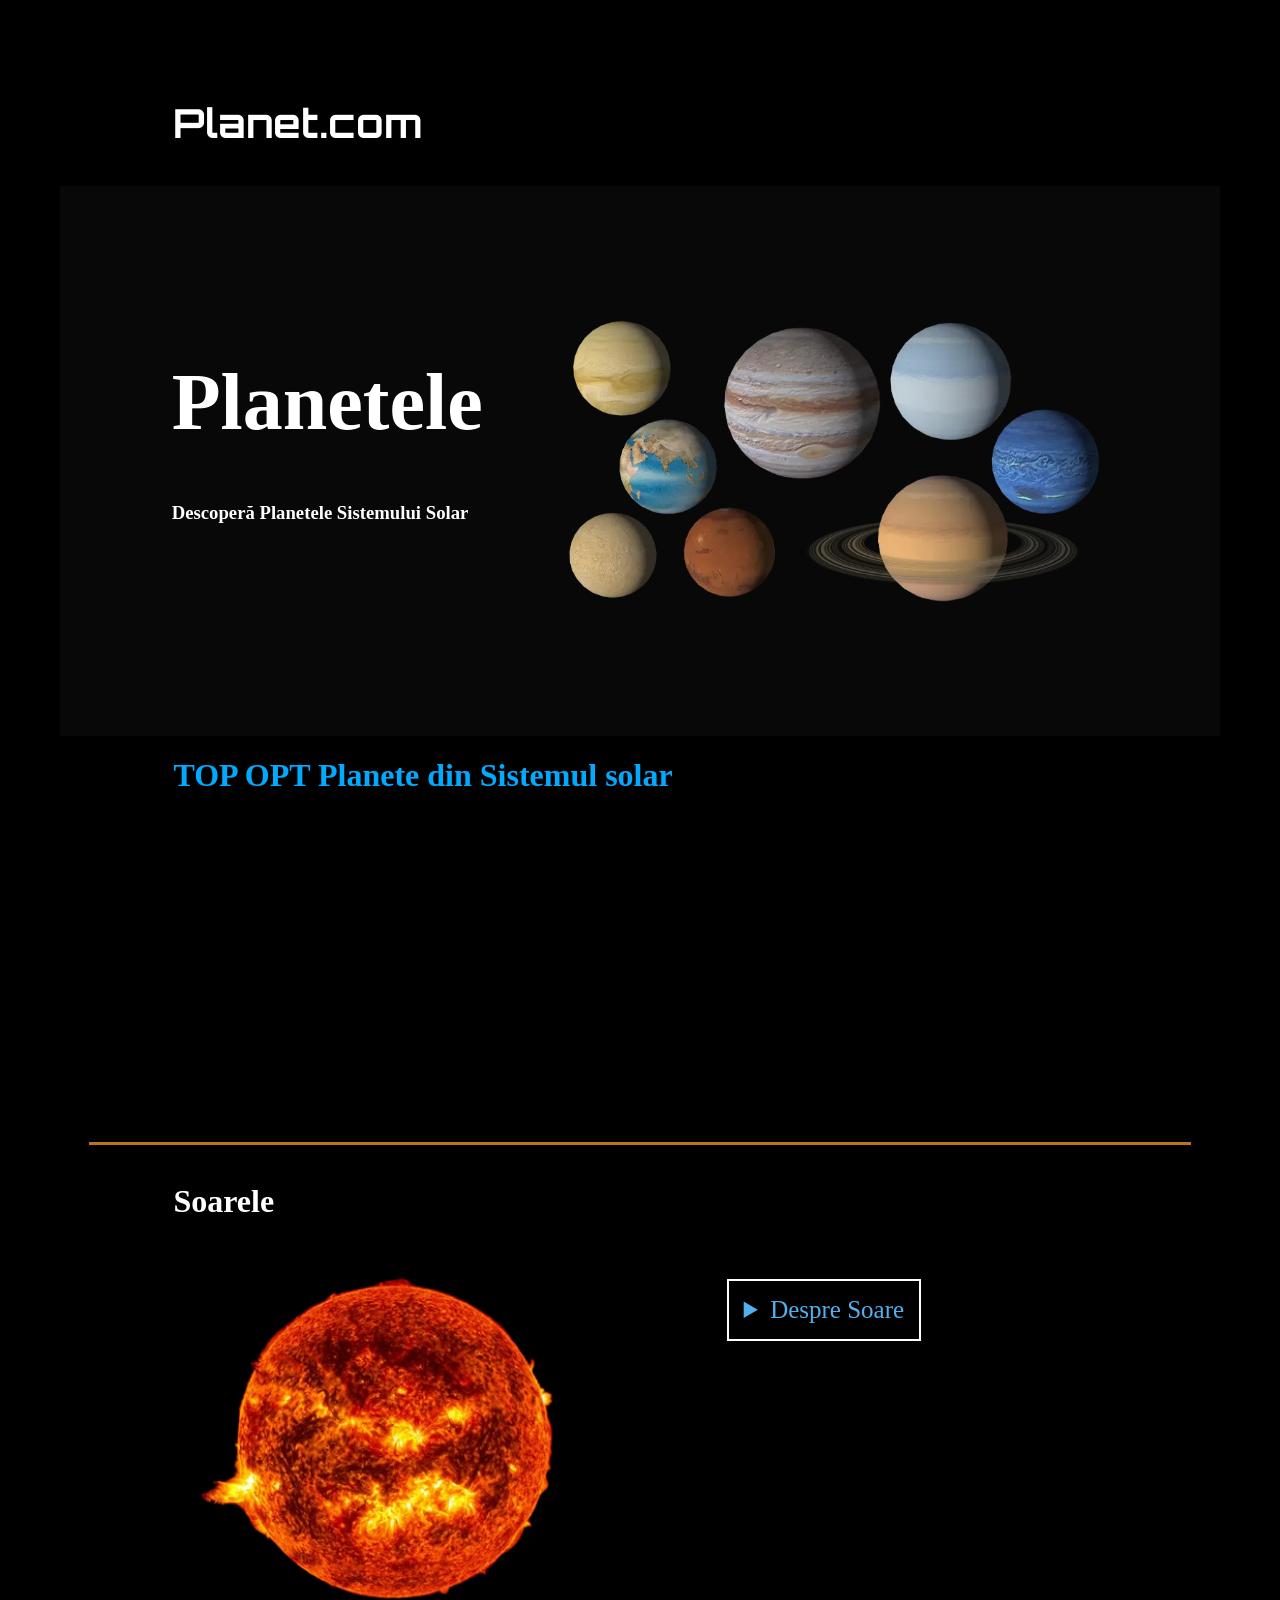
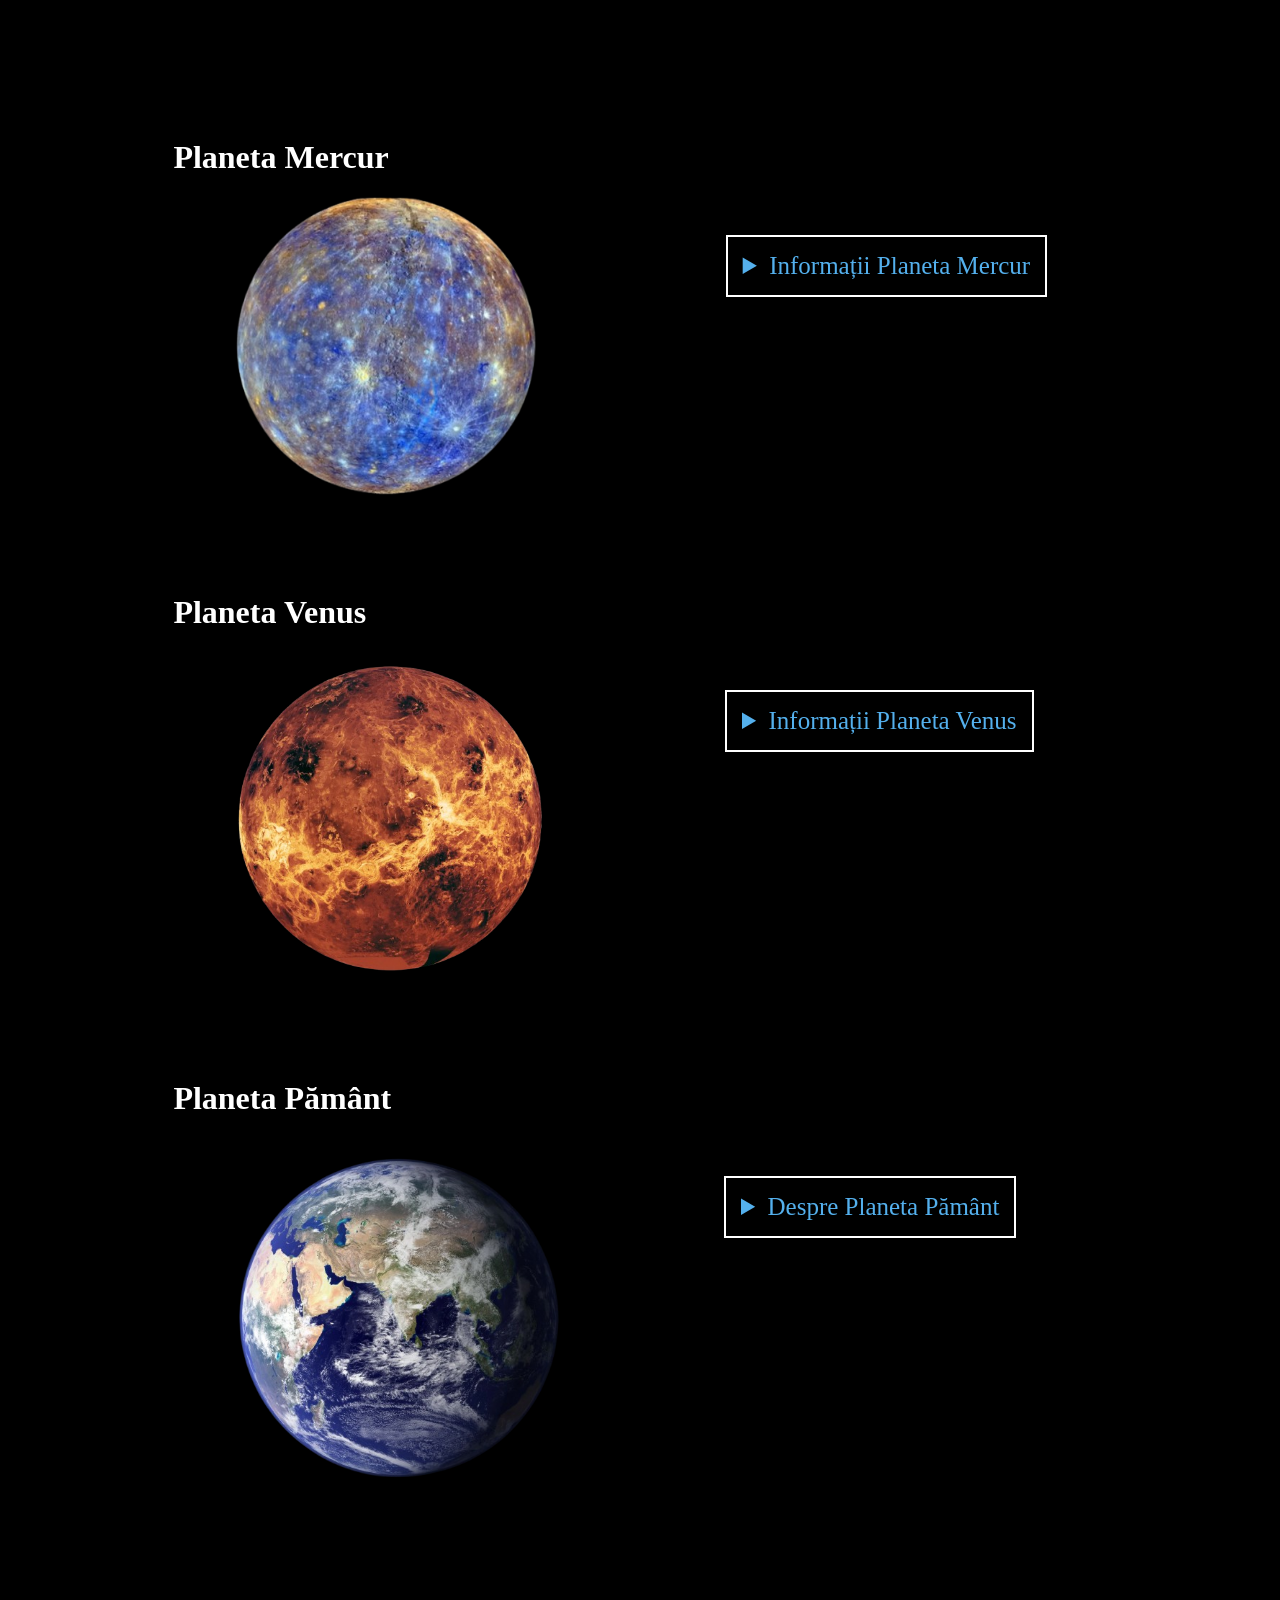
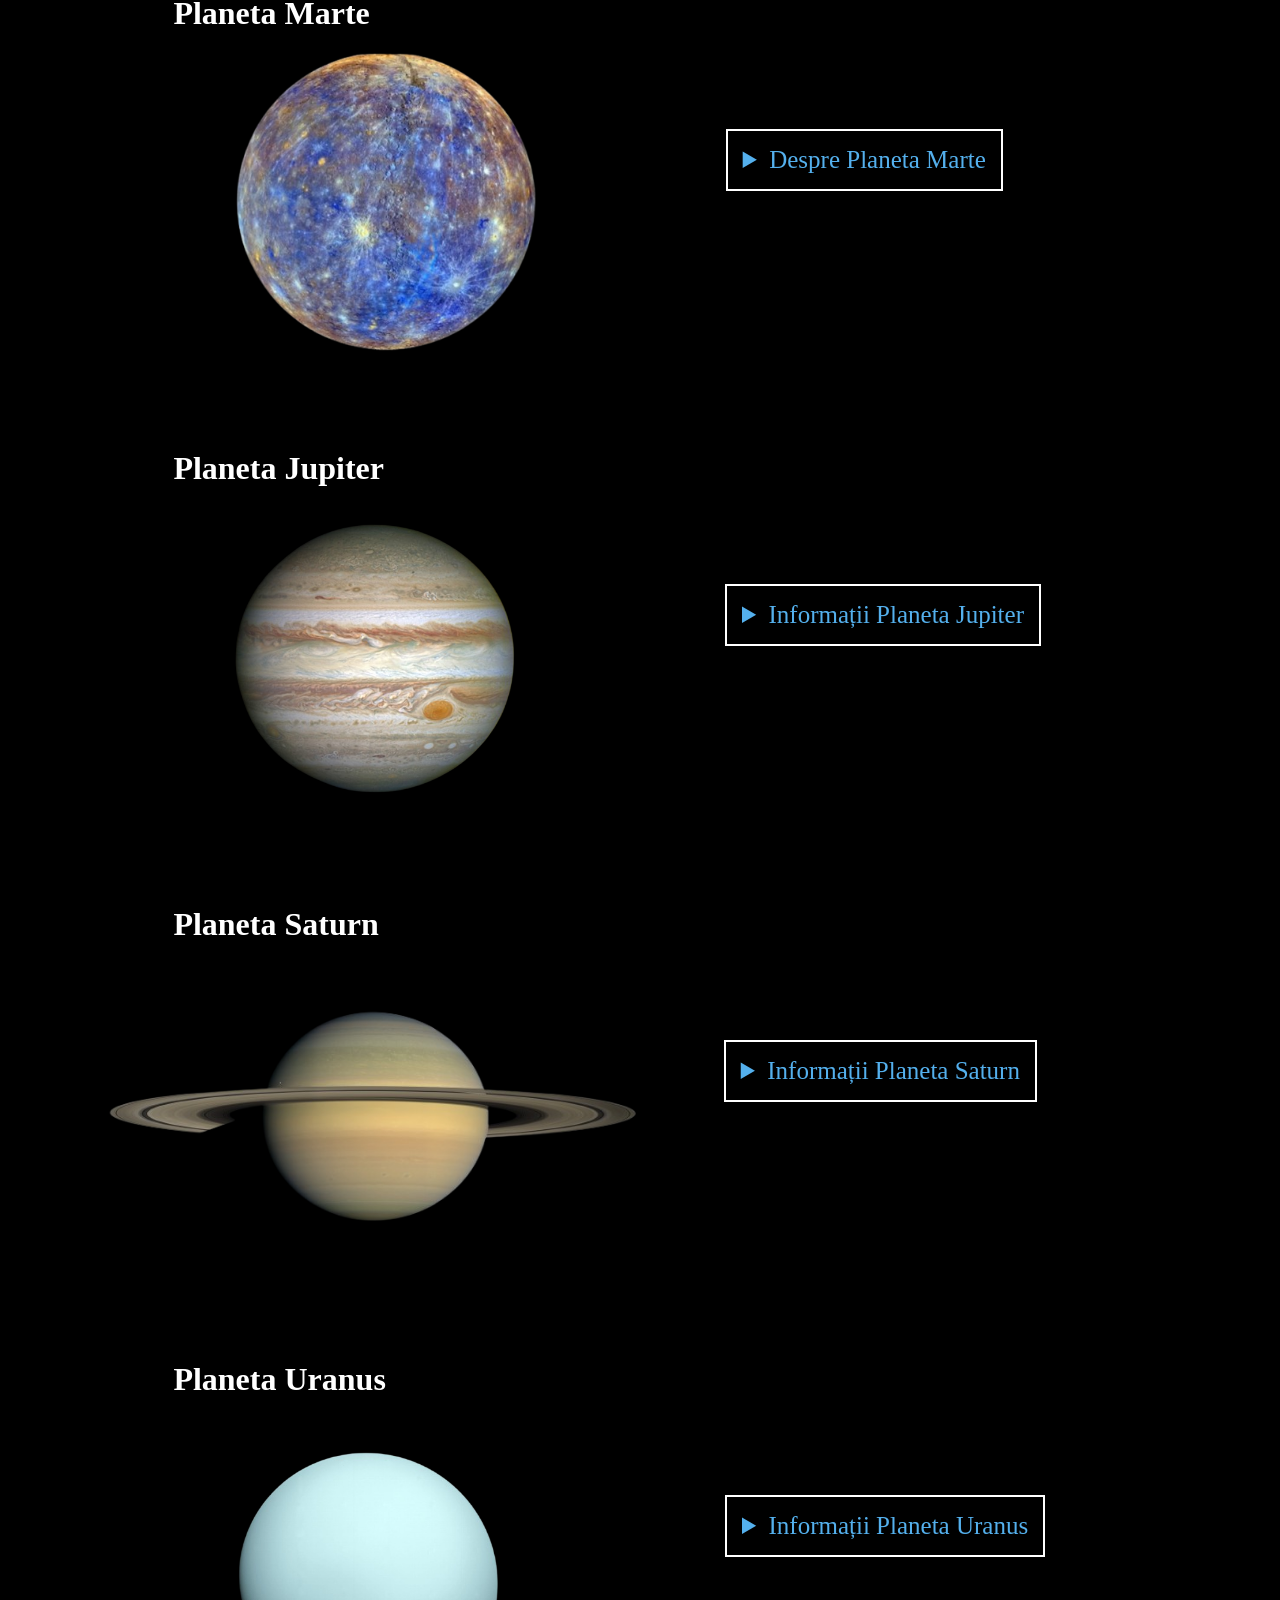
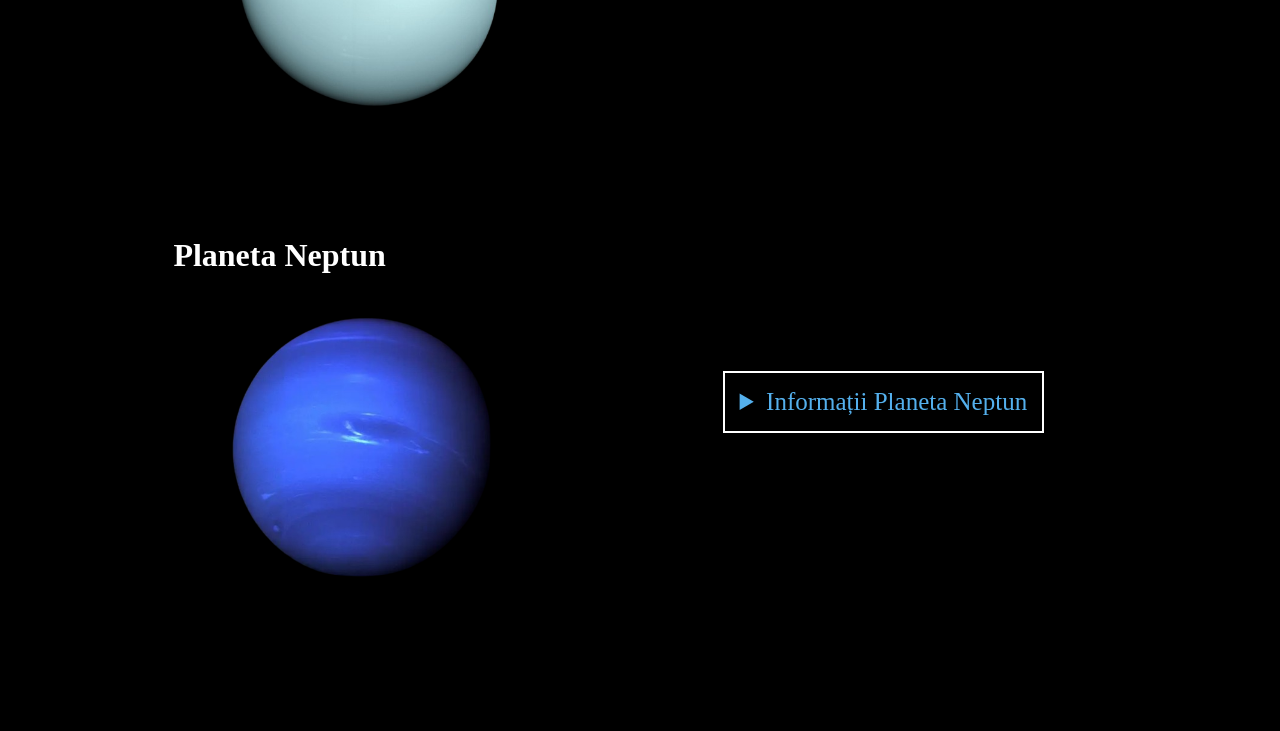
<file: index.html>
<!DOCTYPE html>
<html lang="en">
<head>
    <meta charset="UTF-8">
    <meta name="viewport" content="width=device-width, initial-scale=1.0">
    <title>Document</title>
    <link rel="stylesheet" href="style.css">
    <link href="https://fonts.googleapis.com/css2?family=Orbitron:wght@400;700&display=swap"
rel="stylesheet">
    
</head>
<body>
    
   <h1 class="simbol">Planet.com</h1>
    
<div class="dreptunchi" style="display: flex;">

    <div class="titul">
    <h1 style="font-size: 80px;">Planetele</h1>
    <h3>Descoperă Planetele Sistemului Solar</h3>
    </div>

    <img src="planetele.webp" alt="Planetele sistemului solar" class="planete">

</div>

<h1 class="tit_vide">TOP OPT Planete din Sistemul solar</h1>

<div class="video-container">
   <iframe width="560" height="315" src="https://www.youtube.com/embed/SCZp6crgJ4A?si=gd5XAESYqhl-PYgc" title="YouTube video player" frameborder="0" allow="accelerometer; autoplay; clipboard-write; encrypted-media; gyroscope; picture-in-picture; web-share" referrerpolicy="strict-origin-when-cross-origin" allowfullscreen></iframe>
</div>

<hr class="linie">
<h1 style="margin-left: 3cm;">Soarele</h1>

<div style="display: flex;"> 
<img src="soare.png " alt="saore" class="soare">

<details>
<summary 
style="color: rgb(84, 176, 237); font-size: 25px;
 border: 2px solid white; padding: 15px; margin: 1cm 0 0 0;">
 Despre Soare</summary>  

<p style="border: 2px solid white; padding: 15px; font-size: 18px;">
    Soarele este o stea; adică o sferă compusă în <br>
    principal din cele două gaze: hidrogen și heliu.<br>
    Soarele este situat la 26.000 de ani lumină de miezul Căii Lactee, <br>
    în brațul Orion. Soarele – și sistemul solar pe care îl poartă – face<br> 
    o orbită în jurul nucleului Căii Lactee la fiecare 230 de milioane de ani.<br>
     Soarele călătorește cu o viteză medie de 450.000 <br>
     de mile pe oră, deși nu o putem vedea.<br>
</p>
</details>
</div>


<h1 style="margin-left: 3cm;">Planeta Mercur</h1>
<div style="display: flex;"> 
<img src="mercur.png" alt="mercur" class="mercur">

<details style="margin: 1cm 0 0 80px;">   
<summary style="color: rgb(84, 176, 237); font-size: 25px;
 border: 2px solid white; padding: 15px; ">
 Informații Planeta Mercur</summary>

 <p style="border: 2px solid white; padding: 15px; font-size: 18px;">
    Planeta Mercur este cea mai apropiată planetă de soare, <br>
    orbitând în doar 88 de zile în jurul acestuia și este,<br>
     de asemenea, cea mai mică, doar puțin mai mare decât luna Pământului. <br>
      Temperaturile de zi și de noapte ale lui Mercur sunt…</p>
</details>
</div>


<h1 style="margin-left: 3cm;">Planeta Venus</h1>

<div style="display: flex;">
<img src="venus.png" alt="venus" class="venus">
<details style="margin: 0 0 0 170px;">
<summary style="color: rgb(84, 176, 237); font-size: 25px;
 border: 2px solid white; padding: 15px; margin-top: 1cm;">Informații Planeta Venus</summary>
<p  style="border: 2px solid white; padding: 15px; font-size: 18px;"    >
    Planeta Venus, a doua planetă de la soare, are aceeași dimensiune <br>
    ca Pământul. Imaginile radar luate sub atmosfera sa dezvăluie o varietate <br>
    de munți și vulcani la suprafața sa. În afară de aceasta, cele două planete <br>
     sunt diametral opuse. Venus este un exemplu extrem de efect de seră  <br>
      datorită atmosferei sale…
</p>
</details>
</div>


<h1 style="margin-left: 3cm;">Planeta Pământ</h1>

<div style="display: flex;"> 
<img src="pamant.png" alt="pamant" class="pamant">
<details>
    <summary style="color: rgb(84, 176, 237); font-size: 25px;
 border: 2px solid white; padding: 15px; margin: 1cm 0 0 145px ;">Despre Planeta Pământ</summary>

    <p style="border: 2px solid white; padding: 15px; font-size: 18px; margin: 1cm 0 0 145px"    >
        Planeta Pământ sau Terra, este a treia planetă de la soare si a cincea <br>
        ca mărime din sistemul solar. Este singura planetă cunoscută cu oxigen <br>
        liber în atmosferă, mări de apă la suprafață și, desigur, viață. <br>
        Descoperă mai multe curiozități despre planeta Pământ…
    </p>

</details>
</div>


<h1 style="margin-left: 3cm;">Planeta Marte</h1>

<div style="display: flex;">
<img src="mercur.png" alt="mercur" class="mercur">
<details style="margin: 1cm 0 0 80px;">
    <summary  style="color: rgb(84, 176, 237); font-size: 25px;
 border: 2px solid white; padding: 15px; margin-top: 1cm;">Despre Planeta Marte</summary>
 <p style="border: 2px solid white; padding: 15px; font-size: 18px;" >
Planeta Marte este a patra planetă de la soare și este un deșert <br>
rece, acoperit de praf. Oxizii de fier alcătuiesc acest praf, <br> 
care conferă planetei nuanța roșie distinctă. Marte este stâncoasă, <br>
 cu munți, văi și…

 </p>
</details>
</div>


<h1 style="margin-left: 3cm;">Planeta Jupiter</h1>
<div style="display: flex;"> 
<img src="jupiter.png" alt="jupiter" class="jupiter">
<details style="margin: 1cm 0 0 200px;">

    <summary  style="color: rgb(84, 176, 237); font-size: 25px;
 border: 2px solid white; padding: 15px; margin-top: 1cm;"> Informații Planeta Jupiter</summary>
    <p style="border: 2px solid white; padding: 15px; font-size: 18px;">
        Planeta Jupiter, a cincea planetă de la soare, este un gigant gazos, <br>
         fiind cea mai mare planetă din sistemul nostru solar, potrivit NASA, <br>
           de peste două ori mai mare decât toate celelalte planete combinate. <br>
           Numeroasele tipuri de urme de gaze din norii săi  îi 
           conferă un aspect 
    </p>
</details>
</div>


<h1 style="margin-left: 3cm;">Planeta Saturn</h1>
<div style="display: flex;">
<img src="saturn.png" alt="saturn" class="saturn">
<details style="margin: 1cm 0 0 40px;">

    <summary  style="color: rgb(84, 176, 237); font-size: 25px;
 border: 2px solid white; padding: 15px; margin-top: 1cm;">Informații Planeta Saturn</summary>

    <p style="border: 2px solid white; padding: 15px; font-size: 18px;">
        Planeta Saturn, a șasea planetă de la soare, este faimoasă pentru<br>
        inelele sale. Când Galileo Galilei s-a uitat pentru prima oară <br>
        la Saturn la începutul anilor 1600, el a crezut  că este o entitate <br>
        compusă din trei părți, cu o planetă pe o parte și două<br>
        luni enorme pe cealaltă…
    </p>
</details>

</div>

<h1 style="margin-left: 3cm;">Planeta Uranus</h1>

<div style="display: flex;">
<img src="uranus.png" alt="uranus" class="uranus">
<details style="margin: 1cm 0 0 195px;">

    <summary  style="color: rgb(84, 176, 237); font-size: 25px;
 border: 2px solid white; padding: 15px; margin-top: 1cm;">Informații Planeta Uranus</summary>

    <p style="border: 2px solid white; padding: 15px; font-size: 18px;">
        Planeta Uranus, a șaptea planetă de la soare, este o planetă ciudată. <br>
         Are nori de hidrogen sulfurat, aceeași componentă care conferă<br>
          ouălor putrede mirosul lor îngrozitor. La fel ca Venus,<br>
           se rotește de la est la vest. Dar, spre deosebire de  <br>
           orice altă planetă…
    </p>

</details>
</div>

 
<h1 style="margin-left: 3cm;">Planeta Neptun</h1>
<div style="display: flex;">
<img src="neptun.png" alt="neptun" class="neptun">
<details style="margin: 1cm 0 0 207px;">

    <summary  style="color: rgb(84, 176, 237); font-size: 25px;
 border: 2px solid white; padding: 15px; margin-top: 1cm;">Informații Planeta Neptun</summary>

    <p style="border: 2px solid white; padding: 15px; font-size: 18px;">
        Planeta Neptun, a opta planetă de la soare, are aproape aceeași  <br>
        dimensiune ca Uranus și este cunoscută pentru vânturile sale  <br>
        supersonice. Neptun este rece și departe.Planeta este de 30 de <br>
         ori mai departe  de Soare decât Pământul.Înainte de a fi  <br>
         confirmată vizibil, Neptun a fost prima planetă despre care…
    </p>

</details>
</div>



</body>
</html>
</file>
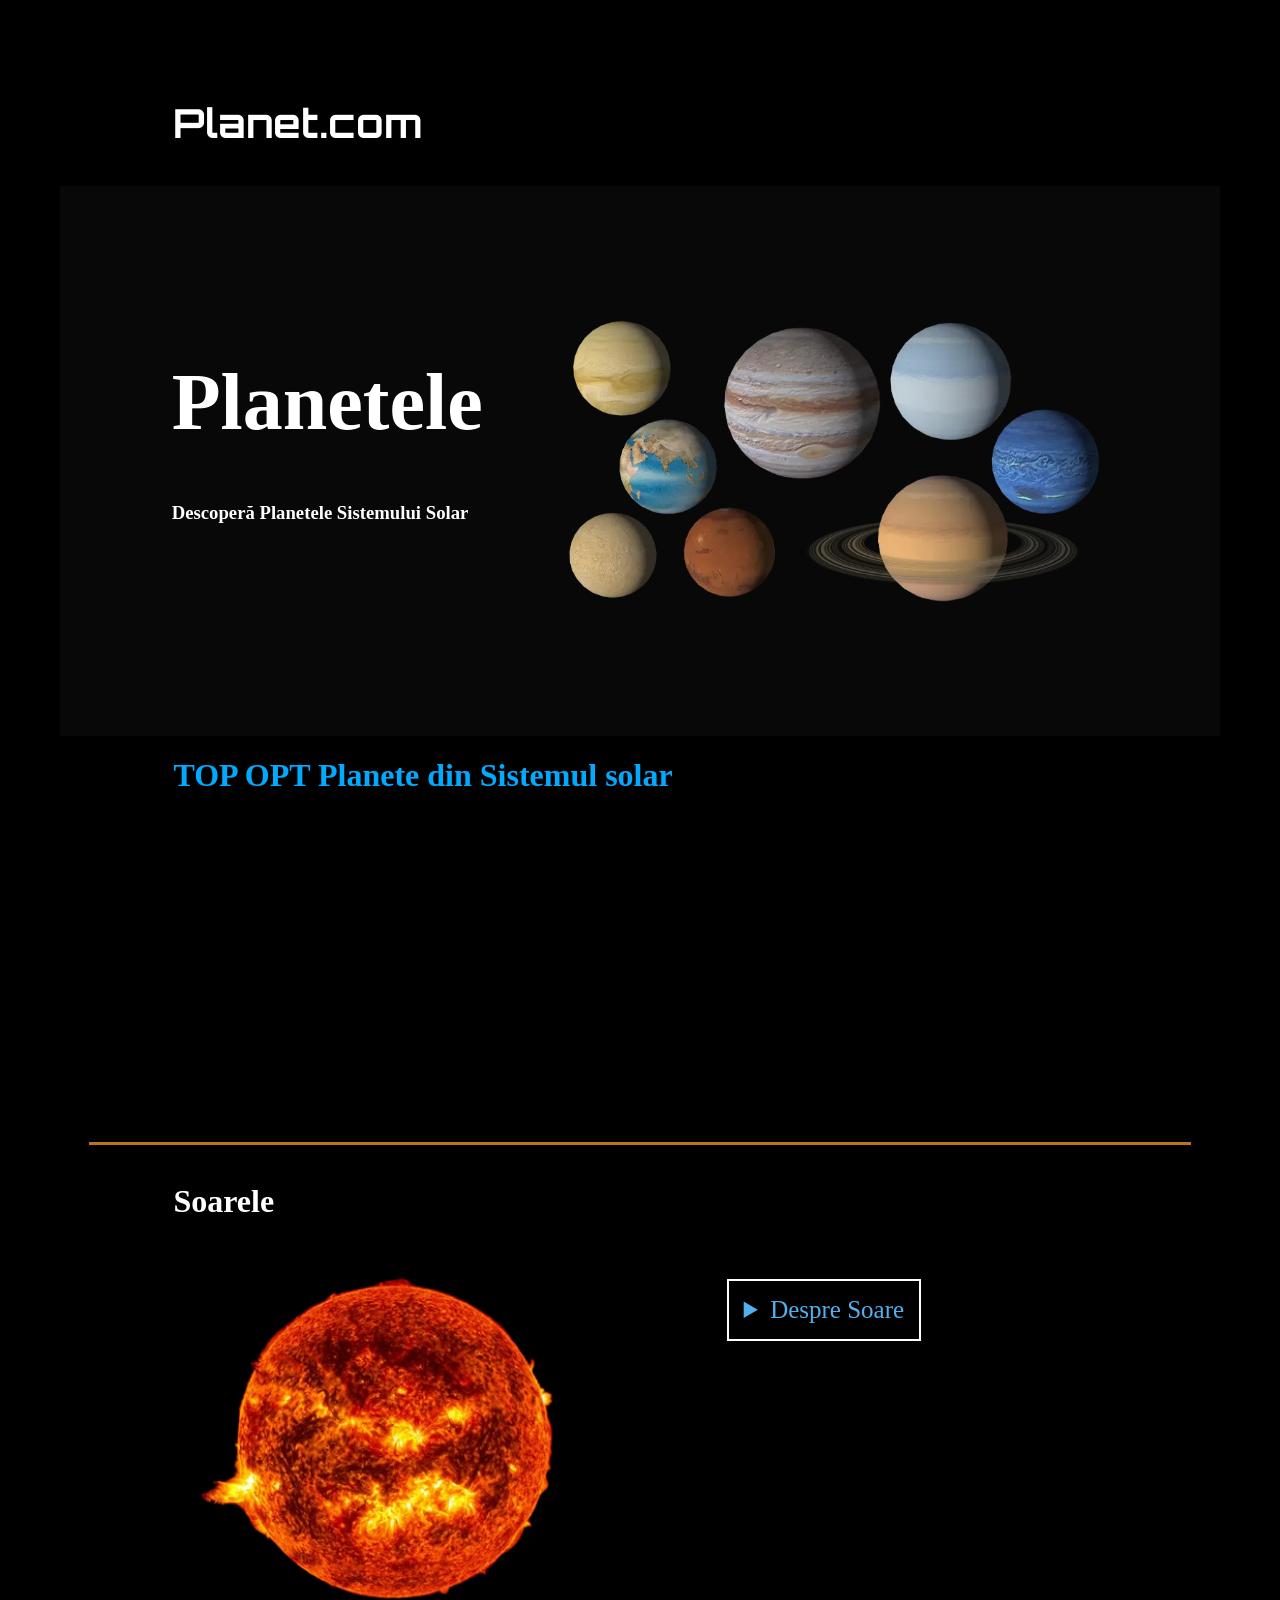
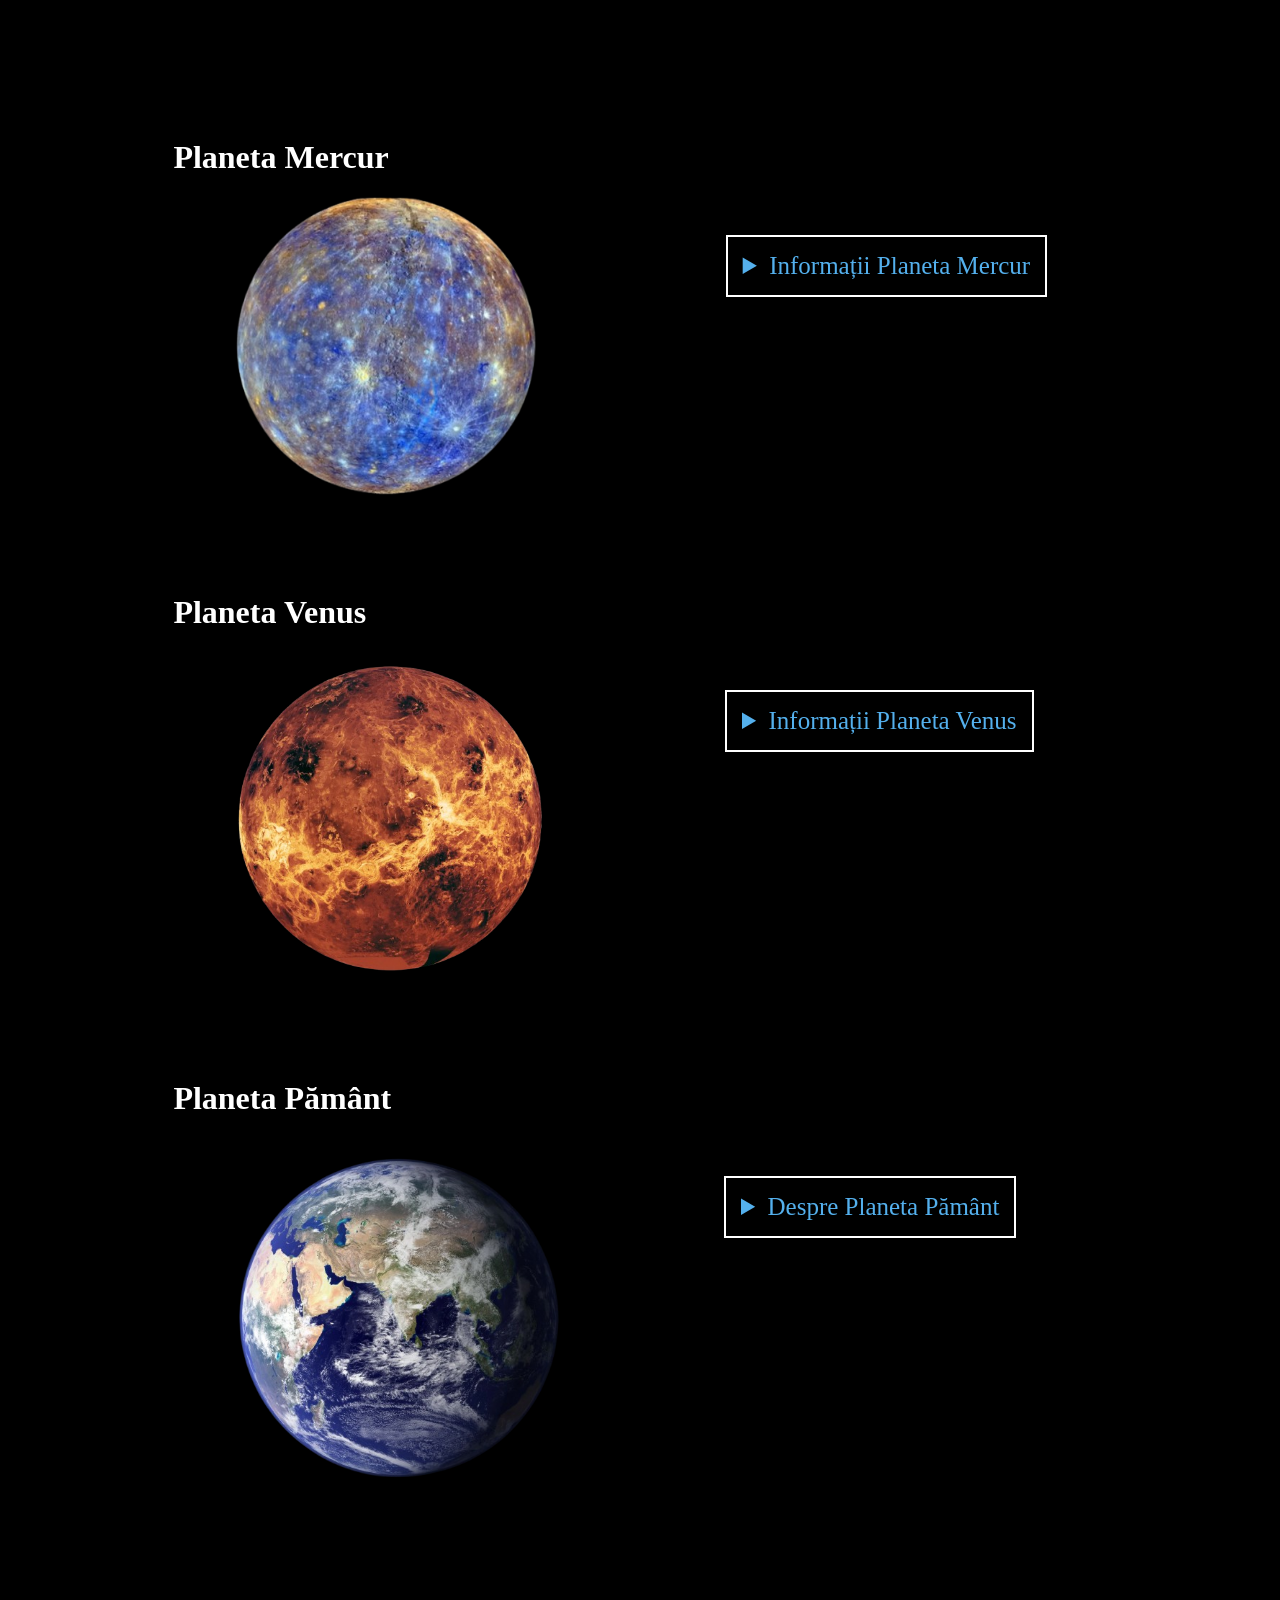
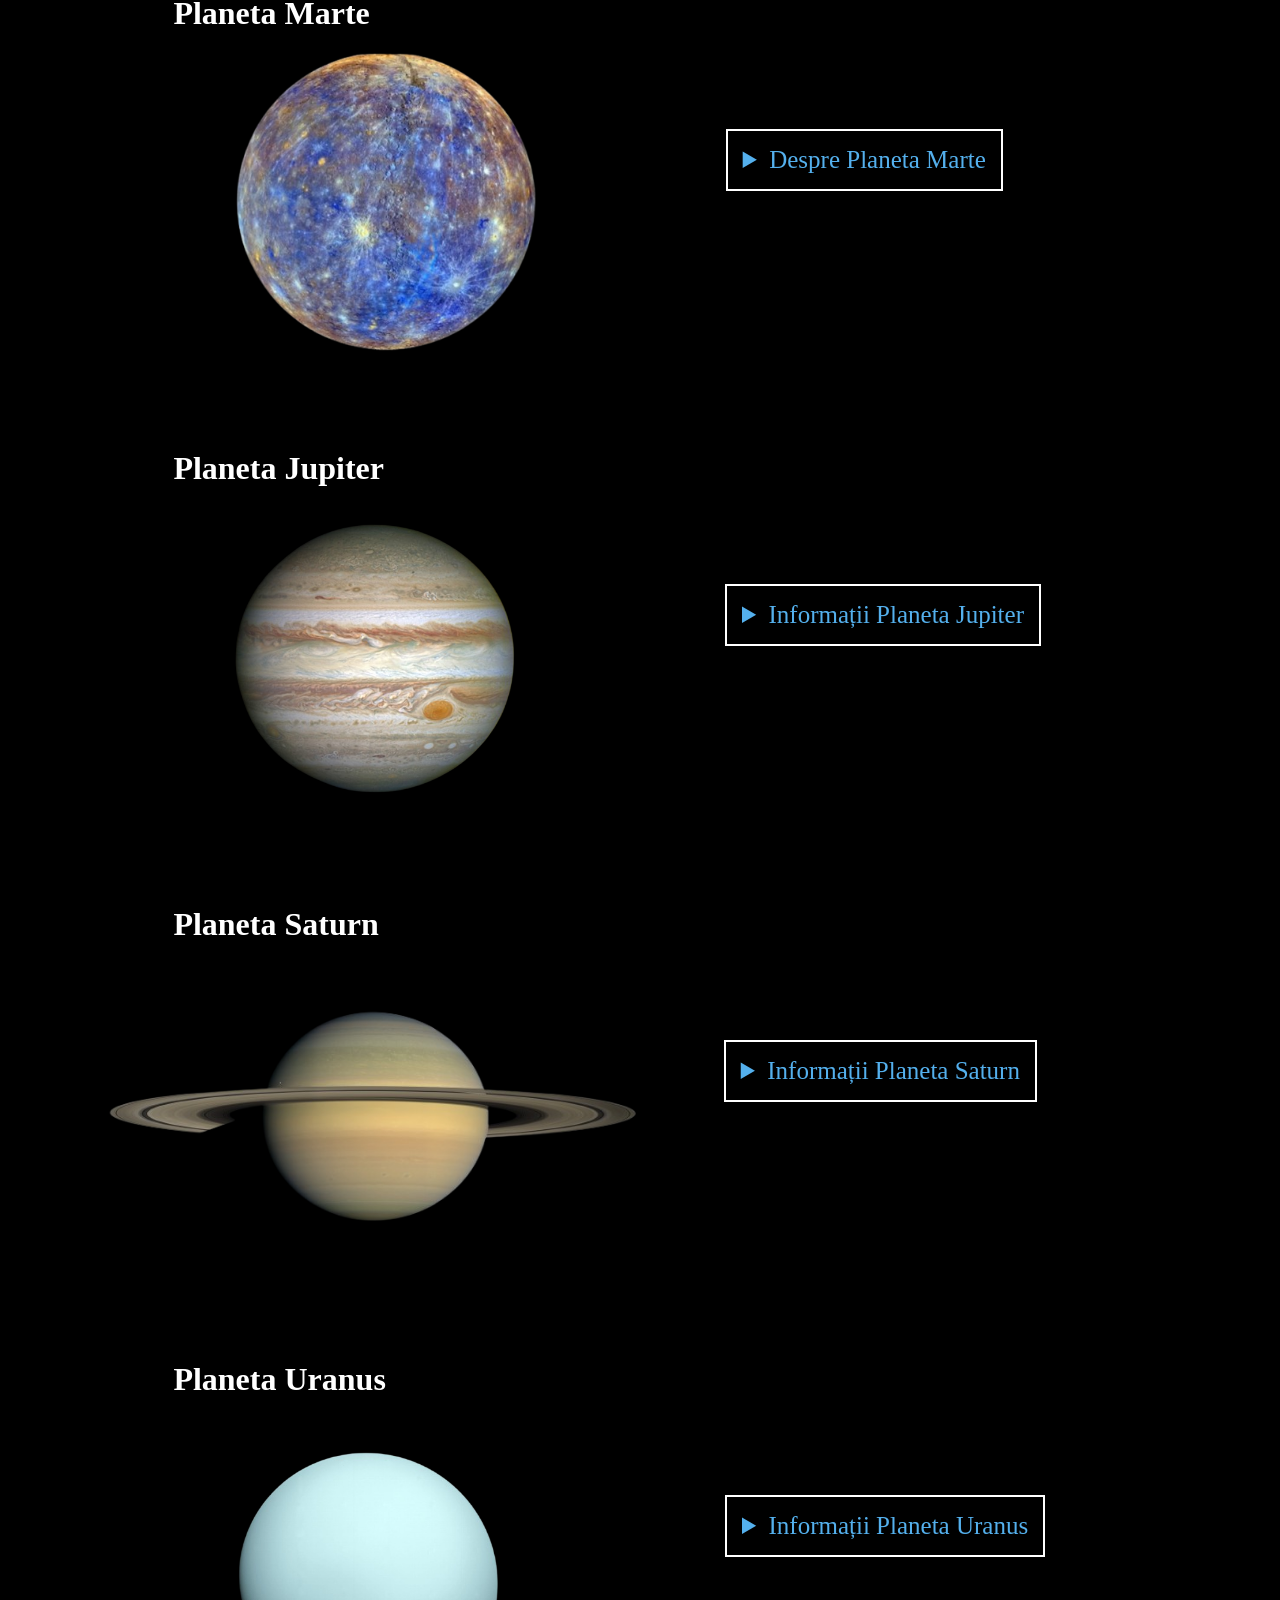
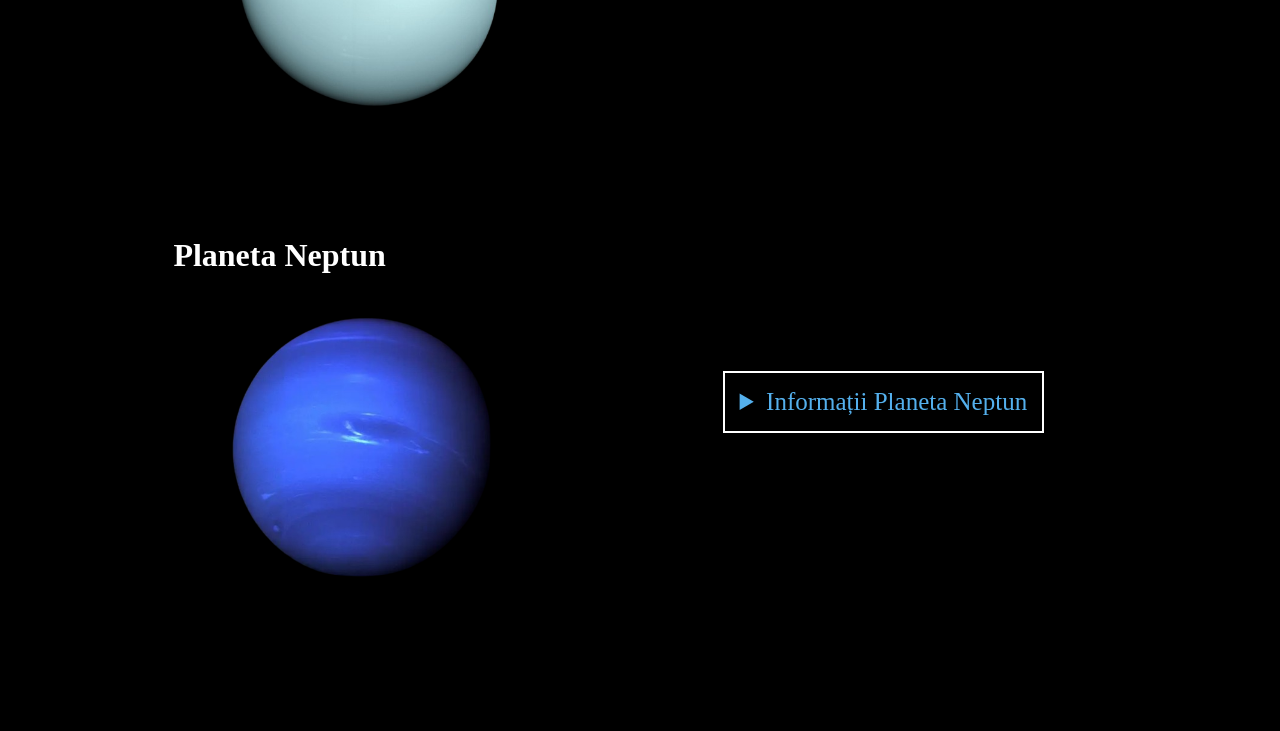
<file: Studil_individual.html>
<!DOCTYPE html>
<html lang="en">
<head>
    <meta charset="UTF-8">
    <meta name="viewport" content="width=device-width, initial-scale=1.0">
    <title>Document</title>
    <link rel="stylesheet" href="style.css">
    <link href="https://fonts.googleapis.com/css2?family=Orbitron:wght@400;700&display=swap"
rel="stylesheet">
    
</head>
<body>
    
   <h1 class="simbol">Planet.com</h1>
    
<div class="dreptunchi" style="display: flex;">

    <div class="titul">
    <h1 style="font-size: 80px;">Planetele</h1>
    <h3>Descoperă Planetele Sistemului Solar</h3>
    </div>

    <img src="planetele.webp" alt="Planetele sistemului solar" class="planete">

</div>

<h1 class="tit_vide">TOP OPT Planete din Sistemul solar</h1>

<div class="video-container">
   <iframe width="560" height="315" src="https://www.youtube.com/embed/SCZp6crgJ4A?si=gd5XAESYqhl-PYgc" title="YouTube video player" frameborder="0" allow="accelerometer; autoplay; clipboard-write; encrypted-media; gyroscope; picture-in-picture; web-share" referrerpolicy="strict-origin-when-cross-origin" allowfullscreen></iframe>
</div>

<hr class="linie">
<h1 style="margin-left: 3cm;">Soarele</h1>

<div style="display: flex;"> 
<img src="soare.png " alt="saore" class="soare">

<details>
<summary 
style="color: rgb(84, 176, 237); font-size: 25px;
 border: 2px solid white; padding: 15px; margin: 1cm 0 0 0;">
 Despre Soare</summary>  

<p style="border: 2px solid white; padding: 15px; font-size: 18px;">
    Soarele este o stea; adică o sferă compusă în <br>
    principal din cele două gaze: hidrogen și heliu.<br>
    Soarele este situat la 26.000 de ani lumină de miezul Căii Lactee, <br>
    în brațul Orion. Soarele – și sistemul solar pe care îl poartă – face<br> 
    o orbită în jurul nucleului Căii Lactee la fiecare 230 de milioane de ani.<br>
     Soarele călătorește cu o viteză medie de 450.000 <br>
     de mile pe oră, deși nu o putem vedea.<br>
</p>
</details>
</div>


<h1 style="margin-left: 3cm;">Planeta Mercur</h1>
<div style="display: flex;"> 
<img src="mercur.png" alt="mercur" class="mercur">

<details style="margin: 1cm 0 0 80px;">   
<summary style="color: rgb(84, 176, 237); font-size: 25px;
 border: 2px solid white; padding: 15px; ">
 Informații Planeta Mercur</summary>

 <p style="border: 2px solid white; padding: 15px; font-size: 18px;">
    Planeta Mercur este cea mai apropiată planetă de soare, <br>
    orbitând în doar 88 de zile în jurul acestuia și este,<br>
     de asemenea, cea mai mică, doar puțin mai mare decât luna Pământului. <br>
      Temperaturile de zi și de noapte ale lui Mercur sunt…</p>
</details>
</div>


<h1 style="margin-left: 3cm;">Planeta Venus</h1>

<div style="display: flex;">
<img src="venus.png" alt="venus" class="venus">
<details style="margin: 0 0 0 170px;">
<summary style="color: rgb(84, 176, 237); font-size: 25px;
 border: 2px solid white; padding: 15px; margin-top: 1cm;">Informații Planeta Venus</summary>
<p  style="border: 2px solid white; padding: 15px; font-size: 18px;"    >
    Planeta Venus, a doua planetă de la soare, are aceeași dimensiune <br>
    ca Pământul. Imaginile radar luate sub atmosfera sa dezvăluie o varietate <br>
    de munți și vulcani la suprafața sa. În afară de aceasta, cele două planete <br>
     sunt diametral opuse. Venus este un exemplu extrem de efect de seră  <br>
      datorită atmosferei sale…
</p>
</details>
</div>


<h1 style="margin-left: 3cm;">Planeta Pământ</h1>

<div style="display: flex;"> 
<img src="pamant.png" alt="pamant" class="pamant">
<details>
    <summary style="color: rgb(84, 176, 237); font-size: 25px;
 border: 2px solid white; padding: 15px; margin: 1cm 0 0 145px ;">Despre Planeta Pământ</summary>

    <p style="border: 2px solid white; padding: 15px; font-size: 18px; margin: 1cm 0 0 145px"    >
        Planeta Pământ sau Terra, este a treia planetă de la soare si a cincea <br>
        ca mărime din sistemul solar. Este singura planetă cunoscută cu oxigen <br>
        liber în atmosferă, mări de apă la suprafață și, desigur, viață. <br>
        Descoperă mai multe curiozități despre planeta Pământ…
    </p>

</details>
</div>


<h1 style="margin-left: 3cm;">Planeta Marte</h1>

<div style="display: flex;">
<img src="mercur.png" alt="mercur" class="mercur">
<details style="margin: 1cm 0 0 80px;">
    <summary  style="color: rgb(84, 176, 237); font-size: 25px;
 border: 2px solid white; padding: 15px; margin-top: 1cm;">Despre Planeta Marte</summary>
 <p style="border: 2px solid white; padding: 15px; font-size: 18px;" >
Planeta Marte este a patra planetă de la soare și este un deșert <br>
rece, acoperit de praf. Oxizii de fier alcătuiesc acest praf, <br> 
care conferă planetei nuanța roșie distinctă. Marte este stâncoasă, <br>
 cu munți, văi și…

 </p>
</details>
</div>


<h1 style="margin-left: 3cm;">Planeta Jupiter</h1>
<div style="display: flex;"> 
<img src="jupiter.png" alt="jupiter" class="jupiter">
<details style="margin: 1cm 0 0 200px;">

    <summary  style="color: rgb(84, 176, 237); font-size: 25px;
 border: 2px solid white; padding: 15px; margin-top: 1cm;"> Informații Planeta Jupiter</summary>
    <p style="border: 2px solid white; padding: 15px; font-size: 18px;">
        Planeta Jupiter, a cincea planetă de la soare, este un gigant gazos, <br>
         fiind cea mai mare planetă din sistemul nostru solar, potrivit NASA, <br>
           de peste două ori mai mare decât toate celelalte planete combinate. <br>
           Numeroasele tipuri de urme de gaze din norii săi  îi 
           conferă un aspect 
    </p>
</details>
</div>


<h1 style="margin-left: 3cm;">Planeta Saturn</h1>
<div style="display: flex;">
<img src="saturn.png" alt="saturn" class="saturn">
<details style="margin: 1cm 0 0 40px;">

    <summary  style="color: rgb(84, 176, 237); font-size: 25px;
 border: 2px solid white; padding: 15px; margin-top: 1cm;">Informații Planeta Saturn</summary>

    <p style="border: 2px solid white; padding: 15px; font-size: 18px;">
        Planeta Saturn, a șasea planetă de la soare, este faimoasă pentru<br>
        inelele sale. Când Galileo Galilei s-a uitat pentru prima oară <br>
        la Saturn la începutul anilor 1600, el a crezut  că este o entitate <br>
        compusă din trei părți, cu o planetă pe o parte și două<br>
        luni enorme pe cealaltă…
    </p>
</details>

</div>

<h1 style="margin-left: 3cm;">Planeta Uranus</h1>

<div style="display: flex;">
<img src="uranus.png" alt="uranus" class="uranus">
<details style="margin: 1cm 0 0 195px;">

    <summary  style="color: rgb(84, 176, 237); font-size: 25px;
 border: 2px solid white; padding: 15px; margin-top: 1cm;">Informații Planeta Uranus</summary>

    <p style="border: 2px solid white; padding: 15px; font-size: 18px;">
        Planeta Uranus, a șaptea planetă de la soare, este o planetă ciudată. <br>
         Are nori de hidrogen sulfurat, aceeași componentă care conferă<br>
          ouălor putrede mirosul lor îngrozitor. La fel ca Venus,<br>
           se rotește de la est la vest. Dar, spre deosebire de  <br>
           orice altă planetă…
    </p>

</details>
</div>

 
<h1 style="margin-left: 3cm;">Planeta Neptun</h1>
<div style="display: flex;">
<img src="neptun.png" alt="neptun" class="neptun">
<details style="margin: 1cm 0 0 207px;">

    <summary  style="color: rgb(84, 176, 237); font-size: 25px;
 border: 2px solid white; padding: 15px; margin-top: 1cm;">Informații Planeta Neptun</summary>

    <p style="border: 2px solid white; padding: 15px; font-size: 18px;">
        Planeta Neptun, a opta planetă de la soare, are aproape aceeași  <br>
        dimensiune ca Uranus și este cunoscută pentru vânturile sale  <br>
        supersonice. Neptun este rece și departe.Planeta este de 30 de <br>
         ori mai departe  de Soare decât Pământul.Înainte de a fi  <br>
         confirmată vizibil, Neptun a fost prima planetă despre care…
    </p>

</details>
</div>



</body>
</html>
</file>
<file: style.css>
body{
    background-color: black;
    color: white;
}
body{
    margin: 0;
    padding: 60px;
}
img {
    max-width: 100%;
    height: auto;
}
.simbol {
    font-size: 40px;
    font-family: 'Orbitron', sans-serif;
    margin: 1cm 2cm 1cm 3cm;
}

.dreptunchi{
    width: auto;
    height: 550px;
    align-items: center;
    justify-content: center;
    background-color: rgb(8, 8, 8);

}

.titul{
    margin-right: 2cm;
    margin-bottom: 2cm;
}


.planete{
    width: 550px;
    height: 300px;
}

.tit_vide{
    color: rgb(0, 170, 255);
    margin-left: 3cm;
}

.linie{
height: 3px;
width: 95%;
background-color: rgb(184, 118, 24);
border: 0px;
margin-bottom: 1cm;
}

.soare{
    height: 400px;
    width: auto;
    margin-bottom: 2cm;
}



.mercur{
    height: 300px;
    width: auto;
    margin-bottom: 2cm;
    margin-left: 67px;
}

.venus{
    height: 330px;
    width: auto;
    margin-bottom: 2cm;
    margin-left: 165px;
}

.pamant{
    height: 360px;
    width: auto;
    margin-bottom: 2cm;
    margin-left: 159px;
}

.marte{
    height: 340px;
    width: auto;
    margin-bottom: 2cm;
    margin-left: 22px;
}

.jupiter{
    height: 300px;
    width: auto;
    margin-bottom: 2cm;
    margin-left: 165px;
}

.saturn{
    height: 300px;
    width: auto;
    margin-bottom: 2cm;
    margin-left: 3px;
}

.uranus{
    height: 320px;
    width: auto;
    margin-bottom: 2cm;
    margin-left: 150px;
}



.neptun{
    height: 300px;
    width: auto;
    margin-bottom: 2cm;
    margin-left: 155px;
}
</file>
